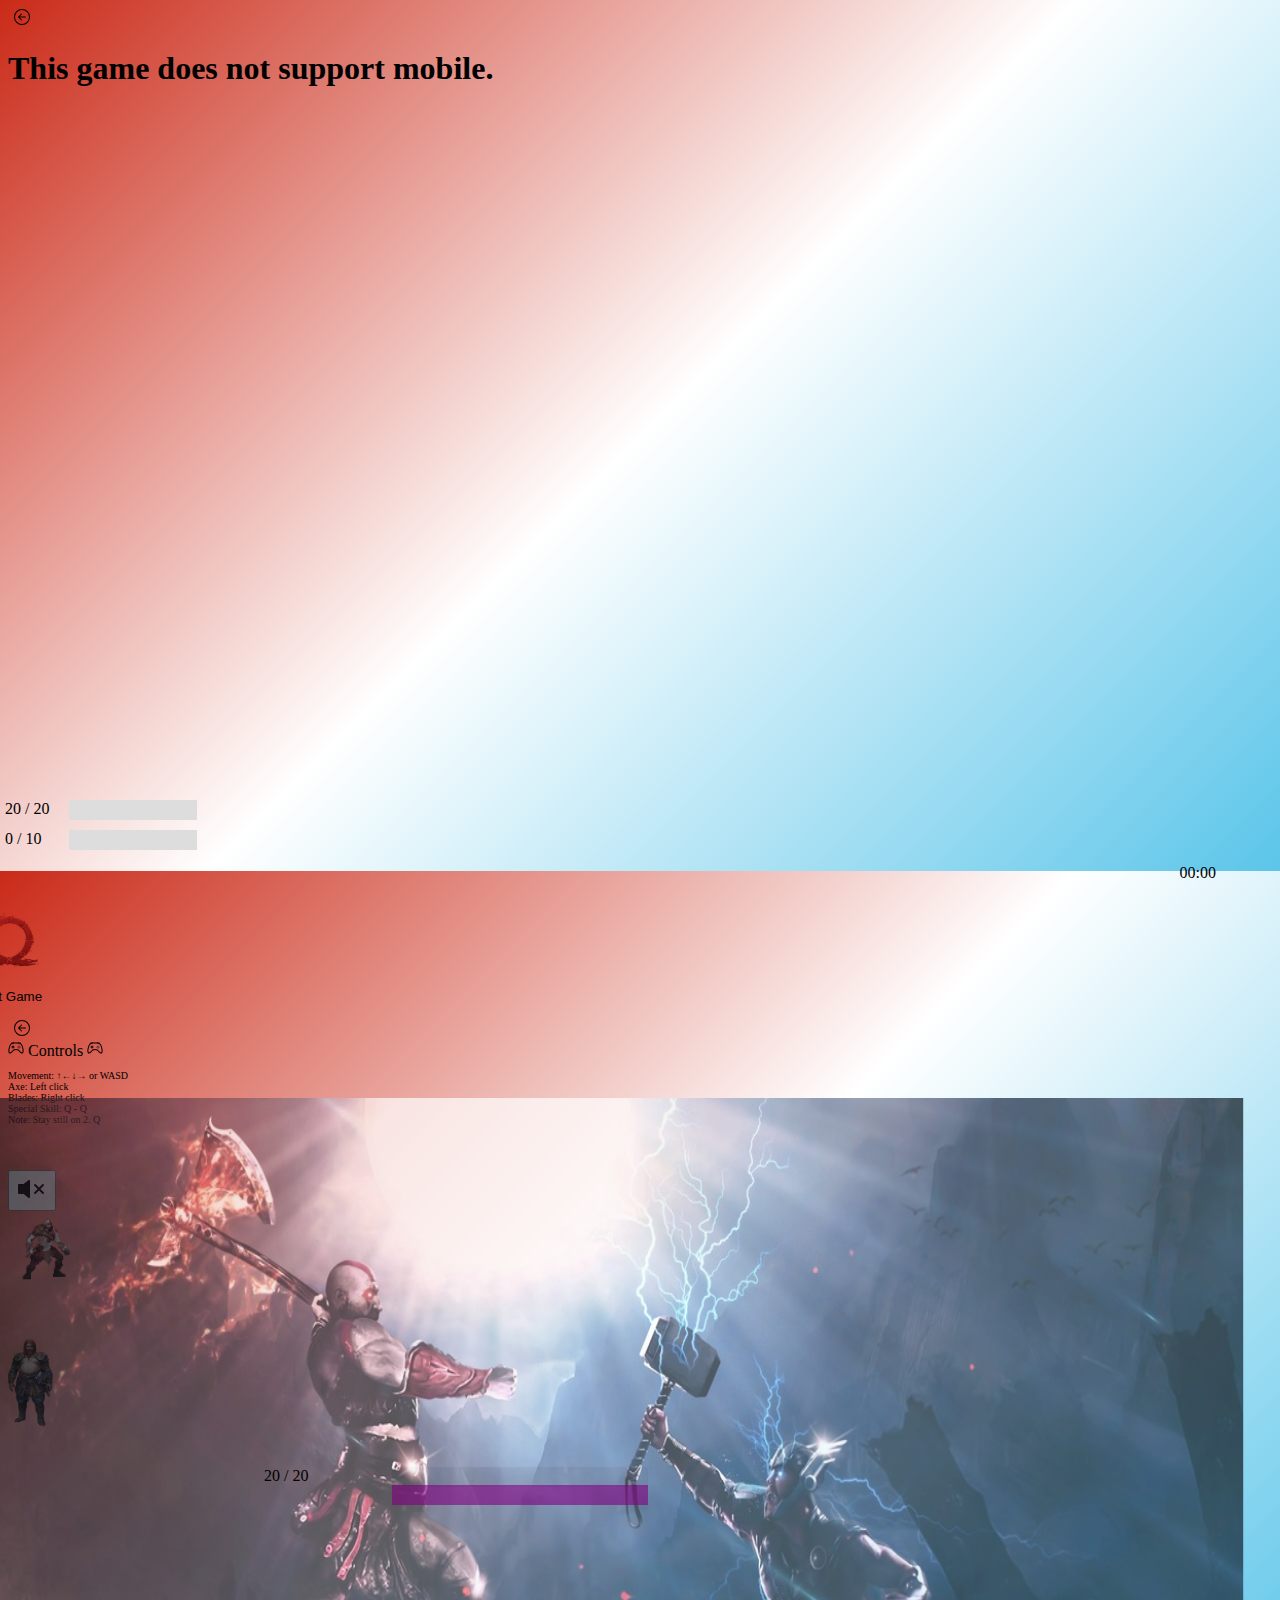
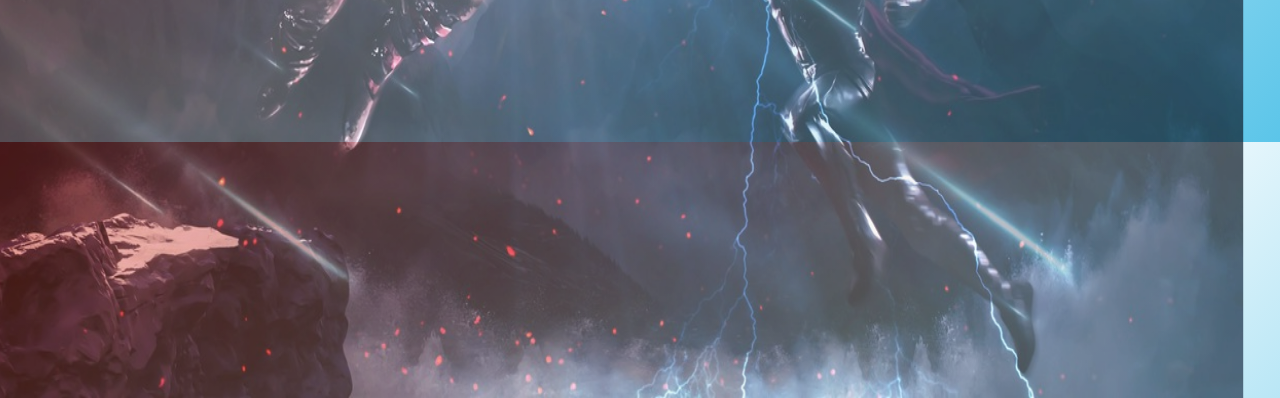
<file: game.html>
<!DOCTYPE html>

<head>
    <title>Selimhan Baltaş</title>
    <meta name="google-site-verification" content="Lzg8xUSxO_Tvqnr26CCyv9FV29tXwhBxyukXVU_Nmv8" />
    <link href="https://cdn.jsdelivr.net/npm/bootstrap@5.0.2/dist/css/bootstrap.min.css" rel="stylesheet"
        integrity="sha384-EVSTQN3/azprG1Anm3QDgpJLIm9Nao0Yz1ztcQTwFspd3yD65VohhpuuCOmLASjC" crossorigin="anonymous">
    <script src="https://cdn.jsdelivr.net/npm/bootstrap@5.0.2/dist/js/bootstrap.bundle.min.js"
        integrity="sha384-MrcW6ZMFYlzcLA8Nl+NtUVF0sA7MsXsP1UyJoMp4YLEuNSfAP+JcXn/tWtIaxVXM"
        crossorigin="anonymous"></script>
    <script src="/assets/js/game.js"></script>
    <link rel="stylesheet" href="assets/css/game.css">
</head>


<body id="mybody" onload="startGame()">
    <div class="d-lg-none d-inline-block position-relative " style="min-height: 100vh;">
        <button id="goBack2" class="position-absolute"
        style="top: 0; left: 0; background-color: transparent; border: none;">
        <svg xmlns="http://www.w3.org/2000/svg" width="16" height="16" fill="currentColor"
            class="bi bi-arrow-left-circle" viewBox="0 0 16 16">
            <path fill-rule="evenodd"
                d="M1 8a7 7 0 1 0 14 0A7 7 0 0 0 1 8zm15 0A8 8 0 1 1 0 8a8 8 0 0 1 16 0zm-4.5-.5a.5.5 0 0 1 0 1H5.707l2.147 2.146a.5.5 0 0 1-.708.708l-3-3a.5.5 0 0 1 0-.708l3-3a.5.5 0 1 1 .708.708L5.707 7.5H11.5z" />
        </svg>
    </button>
        <h1 class="mt-5">This game does not support mobile.</h1>
    </div>
    <div class="d-lg-inline d-none">
        <button id="startGameBtn" class="btn btn-primary ps-5 pe-5 position-absolute">
            <img src="game/gowicon.png" alt="">
            <p>Start Game</p>
        </button>
    
        <audio autoplay loop id="themeMusic" style="volume: 0.05">
            <source src="game/Rage of Sparta.mp3" type="audio/mpeg">
        </audio>
    
        </audio>
        <audio id="myAudio">
            <source src="" type="audio/mpeg">
        </audio>
        <audio id="myAudio2">
            <source src="" type="audio/mpeg">
        </audio>
        <audio id="myAudio3">
            <source src="" type="audio/mpeg">
        </audio>
        <audio id="myAudio4">
            <source src="" type="audio/mpeg">
        </audio>
        <section class="hero" id="home">
            <button id="goBack" class="position-absolute"
                style="top: 0; left: 0; background-color: transparent; border: none;">
                <svg xmlns="http://www.w3.org/2000/svg" width="16" height="16" fill="currentColor"
                    class="bi bi-arrow-left-circle" viewBox="0 0 16 16">
                    <path fill-rule="evenodd"
                        d="M1 8a7 7 0 1 0 14 0A7 7 0 0 0 1 8zm15 0A8 8 0 1 1 0 8a8 8 0 0 1 16 0zm-4.5-.5a.5.5 0 0 1 0 1H5.707l2.147 2.146a.5.5 0 0 1-.708.708l-3-3a.5.5 0 0 1 0-.708l3-3a.5.5 0 1 1 .708.708L5.707 7.5H11.5z" />
                </svg>
            </button>
            <div style="width: 10vw;" class="container inline-block position-absolute">
                <span>
                    <svg xmlns="http://www.w3.org/2000/svg" width="16" height="16" fill="currentColor"
                        class="bi bi-controller" viewBox="0 0 16 16">
                        <path
                            d="M11.5 6.027a.5.5 0 1 1-1 0 .5.5 0 0 1 1 0zm-1.5 1.5a.5.5 0 1 0 0-1 .5.5 0 0 0 0 1zm2.5-.5a.5.5 0 1 1-1 0 .5.5 0 0 1 1 0zm-1.5 1.5a.5.5 0 1 0 0-1 .5.5 0 0 0 0 1zm-6.5-3h1v1h1v1h-1v1h-1v-1h-1v-1h1v-1z" />
                        <path
                            d="M3.051 3.26a.5.5 0 0 1 .354-.613l1.932-.518a.5.5 0 0 1 .62.39c.655-.079 1.35-.117 2.043-.117.72 0 1.443.041 2.12.126a.5.5 0 0 1 .622-.399l1.932.518a.5.5 0 0 1 .306.729c.14.09.266.19.373.297.408.408.78 1.05 1.095 1.772.32.733.599 1.591.805 2.466.206.875.34 1.78.364 2.606.024.816-.059 1.602-.328 2.21a1.42 1.42 0 0 1-1.445.83c-.636-.067-1.115-.394-1.513-.773-.245-.232-.496-.526-.739-.808-.126-.148-.25-.292-.368-.423-.728-.804-1.597-1.527-3.224-1.527-1.627 0-2.496.723-3.224 1.527-.119.131-.242.275-.368.423-.243.282-.494.575-.739.808-.398.38-.877.706-1.513.773a1.42 1.42 0 0 1-1.445-.83c-.27-.608-.352-1.395-.329-2.21.024-.826.16-1.73.365-2.606.206-.875.486-1.733.805-2.466.315-.722.687-1.364 1.094-1.772a2.34 2.34 0 0 1 .433-.335.504.504 0 0 1-.028-.079zm2.036.412c-.877.185-1.469.443-1.733.708-.276.276-.587.783-.885 1.465a13.748 13.748 0 0 0-.748 2.295 12.351 12.351 0 0 0-.339 2.406c-.022.755.062 1.368.243 1.776a.42.42 0 0 0 .426.24c.327-.034.61-.199.929-.502.212-.202.4-.423.615-.674.133-.156.276-.323.44-.504C4.861 9.969 5.978 9.027 8 9.027s3.139.942 3.965 1.855c.164.181.307.348.44.504.214.251.403.472.615.674.318.303.601.468.929.503a.42.42 0 0 0 .426-.241c.18-.408.265-1.02.243-1.776a12.354 12.354 0 0 0-.339-2.406 13.753 13.753 0 0 0-.748-2.295c-.298-.682-.61-1.19-.885-1.465-.264-.265-.856-.523-1.733-.708-.85-.179-1.877-.27-2.913-.27-1.036 0-2.063.091-2.913.27z" />
                    </svg>
                    Controls
                    <svg xmlns="http://www.w3.org/2000/svg" width="16" height="16" fill="currentColor"
                        class="bi bi-controller" viewBox="0 0 16 16">
                        <path
                            d="M11.5 6.027a.5.5 0 1 1-1 0 .5.5 0 0 1 1 0zm-1.5 1.5a.5.5 0 1 0 0-1 .5.5 0 0 0 0 1zm2.5-.5a.5.5 0 1 1-1 0 .5.5 0 0 1 1 0zm-1.5 1.5a.5.5 0 1 0 0-1 .5.5 0 0 0 0 1zm-6.5-3h1v1h1v1h-1v1h-1v-1h-1v-1h1v-1z" />
                        <path
                            d="M3.051 3.26a.5.5 0 0 1 .354-.613l1.932-.518a.5.5 0 0 1 .62.39c.655-.079 1.35-.117 2.043-.117.72 0 1.443.041 2.12.126a.5.5 0 0 1 .622-.399l1.932.518a.5.5 0 0 1 .306.729c.14.09.266.19.373.297.408.408.78 1.05 1.095 1.772.32.733.599 1.591.805 2.466.206.875.34 1.78.364 2.606.024.816-.059 1.602-.328 2.21a1.42 1.42 0 0 1-1.445.83c-.636-.067-1.115-.394-1.513-.773-.245-.232-.496-.526-.739-.808-.126-.148-.25-.292-.368-.423-.728-.804-1.597-1.527-3.224-1.527-1.627 0-2.496.723-3.224 1.527-.119.131-.242.275-.368.423-.243.282-.494.575-.739.808-.398.38-.877.706-1.513.773a1.42 1.42 0 0 1-1.445-.83c-.27-.608-.352-1.395-.329-2.21.024-.826.16-1.73.365-2.606.206-.875.486-1.733.805-2.466.315-.722.687-1.364 1.094-1.772a2.34 2.34 0 0 1 .433-.335.504.504 0 0 1-.028-.079zm2.036.412c-.877.185-1.469.443-1.733.708-.276.276-.587.783-.885 1.465a13.748 13.748 0 0 0-.748 2.295 12.351 12.351 0 0 0-.339 2.406c-.022.755.062 1.368.243 1.776a.42.42 0 0 0 .426.24c.327-.034.61-.199.929-.502.212-.202.4-.423.615-.674.133-.156.276-.323.44-.504C4.861 9.969 5.978 9.027 8 9.027s3.139.942 3.965 1.855c.164.181.307.348.44.504.214.251.403.472.615.674.318.303.601.468.929.503a.42.42 0 0 0 .426-.241c.18-.408.265-1.02.243-1.776a12.354 12.354 0 0 0-.339-2.406 13.753 13.753 0 0 0-.748-2.295c-.298-.682-.61-1.19-.885-1.465-.264-.265-.856-.523-1.733-.708-.85-.179-1.877-.27-2.913-.27-1.036 0-2.063.091-2.913.27z" />
                    </svg>
                </span>
                <p style="font-size: 10px;">
                    Movement: ↑←↓→ or WASD <br>
                    Axe: Left click<br>
                    Blades: Right click <br>
                    Special Skill: Q - Q <br>
                    Note: Stay still on 2. Q
                </p>
    
            </div>
    
            <div id="gamespace" class="container-fluid gamespace p-5 position-relative">
                <img id="mybg" src="game/arena.png" alt="">
                <button id="muteButton" class="btn position-absolute">
                    <svg xmlns="http://www.w3.org/2000/svg" width="32" height="32" fill="currentColor"
                        class="bi bi-volume-mute-fill" viewBox="0 0 16 16">
                        <path
                            d="M6.717 3.55A.5.5 0 0 1 7 4v8a.5.5 0 0 1-.812.39L3.825 10.5H1.5A.5.5 0 0 1 1 10V6a.5.5 0 0 1 .5-.5h2.325l2.363-1.89a.5.5 0 0 1 .529-.06zm7.137 2.096a.5.5 0 0 1 0 .708L12.207 8l1.647 1.646a.5.5 0 0 1-.708.708L11.5 8.707l-1.646 1.647a.5.5 0 0 1-.708-.708L10.793 8 9.146 6.354a.5.5 0 1 1 .708-.708L11.5 7.293l1.646-1.647a.5.5 0 0 1 .708 0z" />
                    </svg>
                </button>
                <button id="unMuteButton" class="btn position-absolute">
                    <svg xmlns="http://www.w3.org/2000/svg" width="32" height="32" fill="currentColor"
                        class="bi bi-volume-up-fill" viewBox="0 0 16 16">
                        <path
                            d="M11.536 14.01A8.473 8.473 0 0 0 14.026 8a8.473 8.473 0 0 0-2.49-6.01l-.708.707A7.476 7.476 0 0 1 13.025 8c0 2.071-.84 3.946-2.197 5.303l.708.707z" />
                        <path
                            d="M10.121 12.596A6.48 6.48 0 0 0 12.025 8a6.48 6.48 0 0 0-1.904-4.596l-.707.707A5.483 5.483 0 0 1 11.025 8a5.483 5.483 0 0 1-1.61 3.89l.706.706z" />
                        <path
                            d="M8.707 11.182A4.486 4.486 0 0 0 10.025 8a4.486 4.486 0 0 0-1.318-3.182L8 5.525A3.489 3.489 0 0 1 9.025 8 3.49 3.49 0 0 1 8 10.475l.707.707zM6.717 3.55A.5.5 0 0 1 7 4v8a.5.5 0 0 1-.812.39L3.825 10.5H1.5A.5.5 0 0 1 1 10V6a.5.5 0 0 1 .5-.5h2.325l2.363-1.89a.5.5 0 0 1 .529-.06z" />
                    </svg>
                </button>
                <div id="character" class="character position-absolute inline-block">
    
                    <img id="kratos" src="game/kratosR.png" alt="">
                    <img id="axe" src="game/axeR.png" alt="">
                    <img id="boc" src="game/bocR.png" alt="">
                    <img id="boo" src="game/boo.png" alt="">
                </div>
                <div id="enemy" class="enemy position-absolute inline-block">
                    <img id="thor" src="game/thor 100x197.png" alt="">
                    <img id="mjolnir" src="game/mjolnir.png" alt="">
                </div>
    
                <div id="timer">00:00</div>
    
                <div class="top-panel">
                    <div class="progress position-relative" role="progressbar" aria-label="Basic example" aria-valuenow="100"
                        aria-valuemin="0" aria-valuemax="100" style="width: 20vw; margin: auto">
                        <div class="inline position-absolute" style="left: 50%; transform: translateX(-50%);" id="score">x/x</div>
                        <div id="thorHPprogressBar" class="progress-bar" style="width: 100%"></div>
                    </div>
                    <div id="damage"></div>
                </div>
    
                <div id="character-info">
                    <div id="kratosHPbar" class="progress position-relative" role="progressbar" aria-label="Basic example" aria-valuenow="100"
                    aria-valuemin="0" aria-valuemax="100" style="width: 10vw; margin: auto;">
                        <div class="inline position-absolute" style="left: 50%; transform: translateX(-50%);" id="kratosHP">x/x</div>
                        <div id="kratosHPprogressBar" class="progress-bar" style="width: 100%"></div>
                    </div>
                    <div id="kratosRageBar" class="progress position-relative" role="progressbar" aria-label="Basic example" aria-valuenow="100"
                    aria-valuemin="0" aria-valuemax="100" style="width: 10vw; margin: auto; margin-top: 10px">
                        <div class="inline position-absolute" style="left: 50%; transform: translateX(-50%);" id="kratosRage">x/x</div>
                        <div id="kratosRageProgressBar" class="progress-bar" style="width: 100%"></div>
                    </div>
                </div>
                <!-- <div id="coordinats"></div> -->
            </div>
            <button id="playAgain" class="btn btn-primary ps-5 pe-5 position-absolute">
                <img src="game/gowicon.png" alt="">
                <p>Play Again</p>
            </button>
    
    </div>
    
    </section>
    <style>
        #coordinats{
            position: absolute;
            top: 0;
        }
    </style>


</body>

</html>
</file>
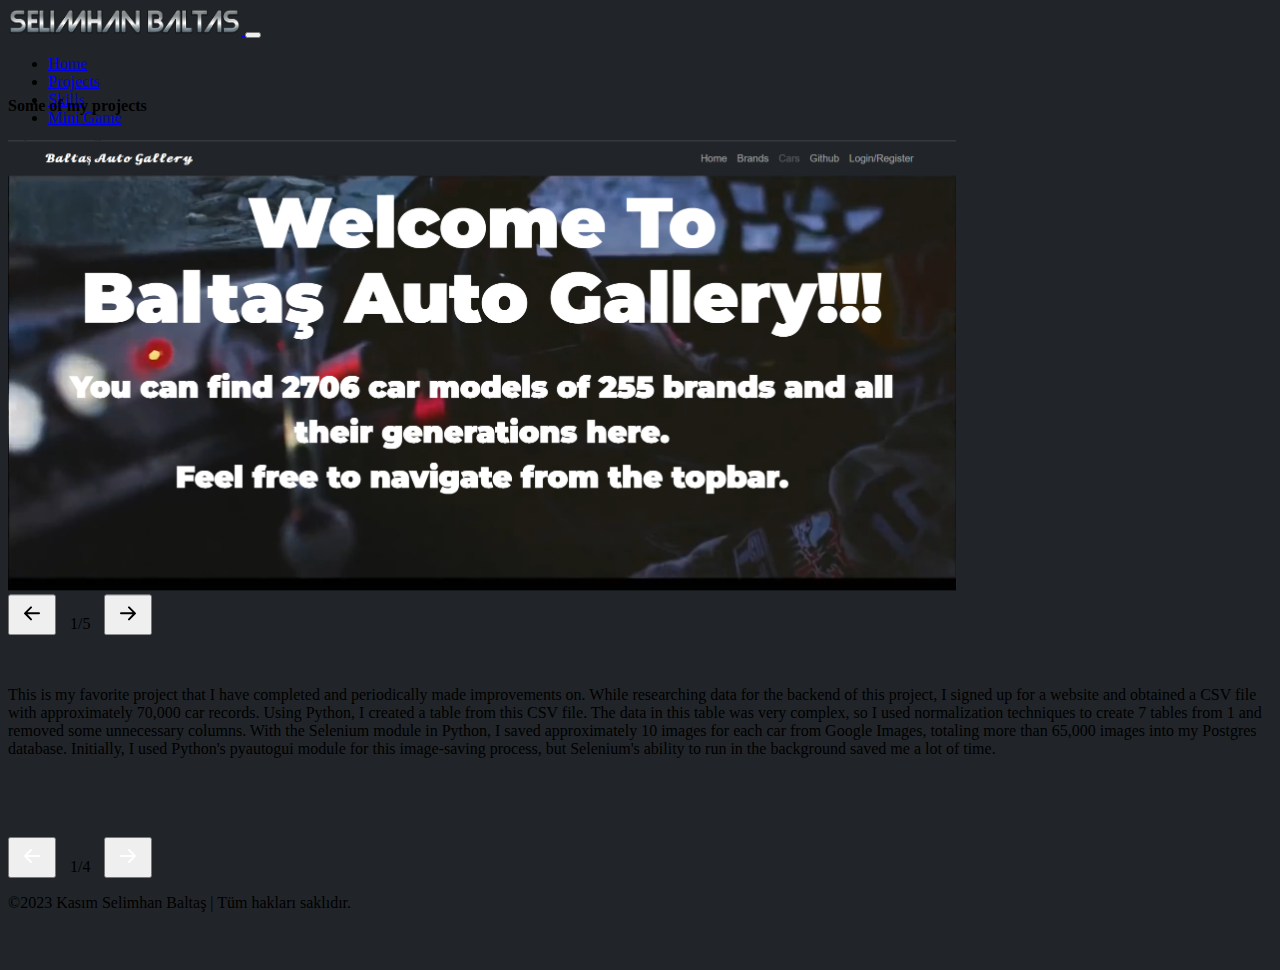
<file: projects.html>
<!DOCTYPE html>

<head>
    <title>Selimhan Baltaş Projects</title>
    <meta name="google-site-verification" content="Lzg8xUSxO_Tvqnr26CCyv9FV29tXwhBxyukXVU_Nmv8" />
    <link href="https://cdn.jsdelivr.net/npm/bootstrap@5.0.2/dist/css/bootstrap.min.css" rel="stylesheet" integrity="sha384-EVSTQN3/azprG1Anm3QDgpJLIm9Nao0Yz1ztcQTwFspd3yD65VohhpuuCOmLASjC" crossorigin="anonymous">
    <script src="https://cdn.jsdelivr.net/npm/bootstrap@5.0.2/dist/js/bootstrap.bundle.min.js" integrity="sha384-MrcW6ZMFYlzcLA8Nl+NtUVF0sA7MsXsP1UyJoMp4YLEuNSfAP+JcXn/tWtIaxVXM" crossorigin="anonymous"></script>
    <script src="assets/js/components.js"></script>
    <script src="assets/js/projects.js" type="module"></script>
    
</head>

<style>
    body{
        background-color: #212529;
    }
    .navbar {
        height: 7.5vh;
        background-color: #212529;
    }
    .nav-item img {
        height: 4vh;
    }
    footer{
        height: 7.5vh;
    }
</style>
<body>

    <div id="myNav" class="fade-in"></div>

    <section class="projectscontainer text-light text-center position-relative fade-in" style="min-height: 85vh;">
        <h4>Some of my projects</h4>
        <h5 id="project-name"></h5>

        <div id="project-container" class="project-container row d-flex justify-content-center pt-5 m-0">

            <div class="pr col-xl-6 col-md-12">
                <div class="image-container" style="transform: translateY(-7%);">
                    <img class="img-fluid" src="" alt="" id="project-image" style="max-height: 50vh;">
                    <div id="btn-click" class=" my-3 d-flex justify-content-center">
                        <button id="image-prev-btn" class="btn btn-primary bg-dark">
                            <svg xmlns="http://www.w3.org/2000/svg" width="32" height="32" fill="currentColor" class="bi bi-arrow-left-short" viewBox="0 0 16 16">
                                <path fill-rule="evenodd" d="M12 8a.5.5 0 0 1-.5.5H5.707l2.147 2.146a.5.5 0 0 1-.708.708l-3-3a.5.5 0 0 1 0-.708l3-3a.5.5 0 1 1 .708.708L5.707 7.5H11.5a.5.5 0 0 1 .5.5z"/>
                            </svg>
                        </button>
                        <span style="margin-top: auto; margin-bottom: auto; padding: 0 10px;" id="image-info">x / x</span>
                        
                        <button id="image-next-btn" class="btn btn-primary bg-dark">
                            <svg xmlns="http://www.w3.org/2000/svg" width="32" height="32" fill="currentColor" class="bi bi-arrow-right-short" viewBox="0 0 16 16">
                                <path fill-rule="evenodd" d="M4 8a.5.5 0 0 1 .5-.5h5.793L8.146 5.354a.5.5 0 1 1 .708-.708l3 3a.5.5 0 0 1 0 .708l-3 3a.5.5 0 0 1-.708-.708L10.293 8.5H4.5A.5.5 0 0 1 4 8z"/>
                            </svg> 
                        </button>
                    </div>
                    
                </div>    
            </div>     
            
            <div class="pl col-xl-4 col-md-10 text-light pe-1 ms-5" style="padding-bottom: 5%;">
                <p  id="project-description"></p>
                <a  id="project-github" href=""></a>

            </div>
            
        </div>
        <div class="project-navigation my-3 d-flex justify-content-center col-12">
            <button id="prev-btn" class="btn btn-primary bg-dark">
                <svg xmlns="http://www.w3.org/2000/svg" width="32" height="32" fill="white" class="bi bi-arrow-left-short" viewBox="0 0 16 16">
                    <path fill-rule="evenodd" d="M12 8a.5.5 0 0 1-.5.5H5.707l2.147 2.146a.5.5 0 0 1-.708.708l-3-3a.5.5 0 0 1 0-.708l3-3a.5.5 0 1 1 .708.708L5.707 7.5H11.5a.5.5 0 0 1 .5.5z"/>
                </svg>
            </button>
            <p style="display: inline; margin-top: auto; margin-bottom: auto; padding: 0 10px;" id="project-number"></p>
            <button id="next-btn" class="btn btn-primary bg-dark">
                <svg xmlns="http://www.w3.org/2000/svg" width="32" height="32" fill="white" class="bi bi-arrow-right-short" viewBox="0 0 16 16">
                    <path fill-rule="evenodd" d="M4 8a.5.5 0 0 1 .5-.5h5.793L8.146 5.354a.5.5 0 1 1 .708-.708l3 3a.5.5 0 0 1 0 .708l-3 3a.5.5 0 0 1-.708-.708L10.293 8.5H4.5A.5.5 0 0 1 4 8z"/>
                </svg> 
            </button>
        </div>
    </section>


    <footer class="footer">
        <p class="text-muted ms-5">©2023 Kasım Selimhan Baltaş | Tüm hakları saklıdır.</p>
    </footer>

</body>

</html>

<style scoped>

    .hero {
        height: 5vh;
    }

    #project-description{
        display: block;
        text-align: left;
    }
    .fade-in {
    animation: fadeIn 1s;
    -webkit-animation: fadeIn 1s;
    }

    @keyframes fadeIn {
    0% { opacity: 0; }
    100% { opacity: 1; }
    }

</style>
</file>
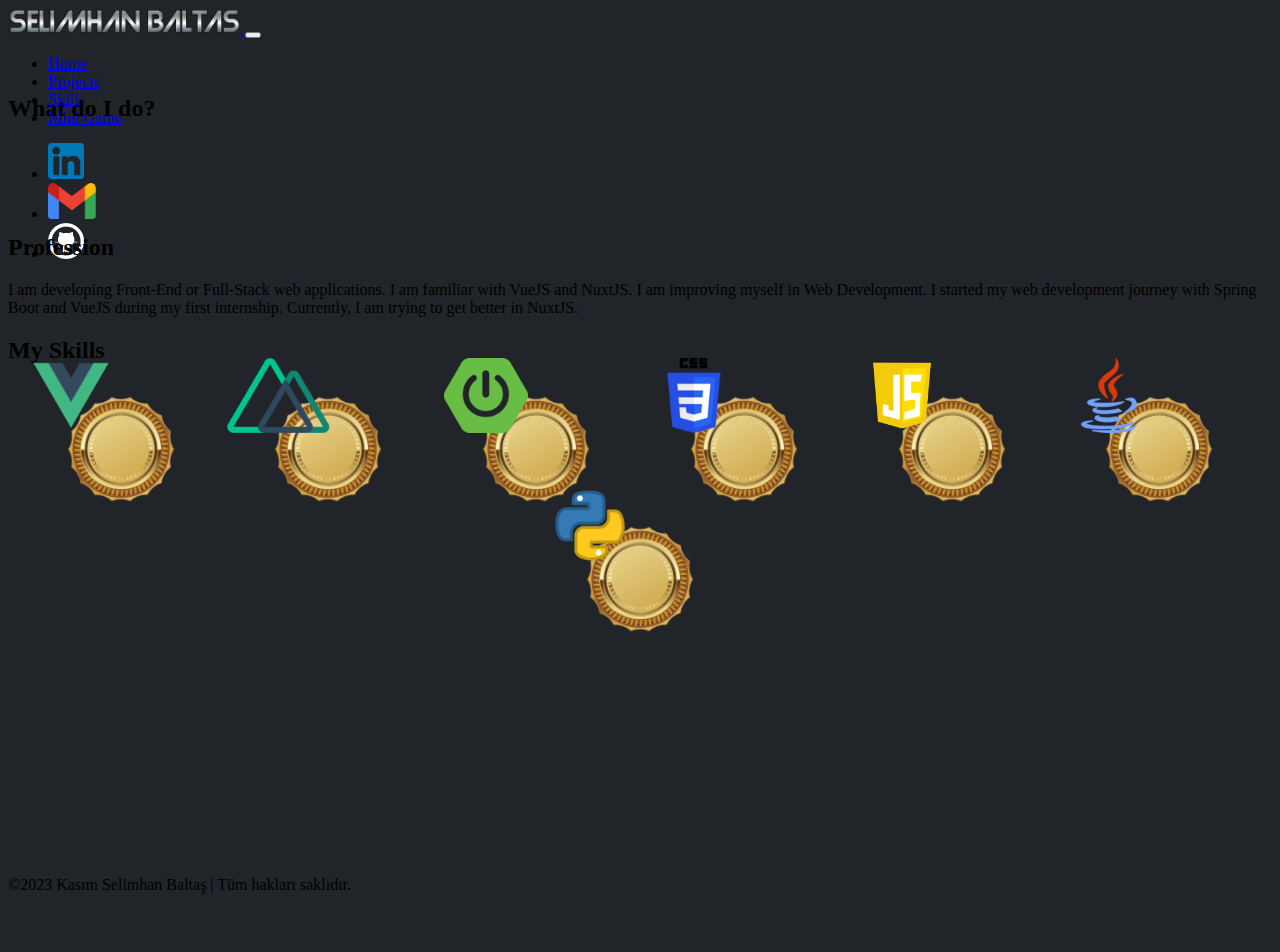
<file: skills.html>
<!DOCTYPE html>

<head>
    <title>Selimhan Baltaş</title>
    <meta name="google-site-verification" content="Lzg8xUSxO_Tvqnr26CCyv9FV29tXwhBxyukXVU_Nmv8" />
    <link href="https://cdn.jsdelivr.net/npm/bootstrap@5.0.2/dist/css/bootstrap.min.css" rel="stylesheet"
        integrity="sha384-EVSTQN3/azprG1Anm3QDgpJLIm9Nao0Yz1ztcQTwFspd3yD65VohhpuuCOmLASjC" crossorigin="anonymous">
    <script src="https://cdn.jsdelivr.net/npm/bootstrap@5.0.2/dist/js/bootstrap.bundle.min.js"
        integrity="sha384-MrcW6ZMFYlzcLA8Nl+NtUVF0sA7MsXsP1UyJoMp4YLEuNSfAP+JcXn/tWtIaxVXM"
        crossorigin="anonymous"></script>
    <script src="assets/js/main.js" type="module"></script>
    <script src="assets/js/skills.js" type="module"></script>

</head>
<style>
    body {
        background-color: #212529;
    }

    .navbar {
        height: 7.5vh;
        background-color: #212529;
    }

    .nav-item img {
        height: 4vh;
    }

    footer {
        height: 7.5vh;
    }

    .skills {
        display: flex;
        justify-content: space-evenly;
        flex-wrap: wrap;
    }

    .skillc {
        padding: 0 40px;
    }

    .skill {
        width: 100px;
        height: 110px;
        position: relative;
        padding: 0 5px;
        margin: 10px 0;
        transition: transform .5s;
    }

    .skill:hover {
        transform: rotate(360deg);
    }

    .skillImage {
        max-height: 75px;
        padding: 10px;
        padding-bottom: 30px;
        top: 50%;
        left: 50%;
        transform: translateX(-50%) translateY(-40%);
    }

    .myBadge {
        position: absolute;
        width: 100%;
        top: 50%;
        left: 50%;
        transform: translateX(-50%) translateY(-50%);
    }

    .fade-in {
        animation: fadeIn 1s;
        -webkit-animation: fadeIn 1s;
    }

    @keyframes fadeIn {
        0% {
            opacity: 0;
        }

        100% {
            opacity: 1;
        }
    }
</style>

<body>
    <header>
        <nav id="myNav" class="fade-in"></nav>
    </header>

    <section class="about text-light text-center fade-in" id="about" style="min-height: 85vh;">
        <h2>What do I do?</h2>
        <div class="row m-0" style="padding: 8vh 0 0 0; margin-right: 0px;">
            <div class="col-xl-5 ps-5 col-md-12 ">
                <h2>Profession</h2>
                <p class="pt-3">I am developing Front-End or Full-Stack web applications. I am familiar with VueJS and
                    NuxtJS.
                    I am improving myself in Web Development. I started my web development journey with Spring Boot and
                    VueJS during my first internship.

                    Currently, I am trying to get better in NuxtJS.

                </p>
            </div>
            <div class="skillscontainer col-xl-7 col-md-12">
                <h2 style="width: 100%;">My Skills</h2>

                <div class="skills" id="skills">
                </div>
            </div>
        </div>

    </section>

    <footer class="footer">
        <p class="text-muted ms-5">©2023 Kasım Selimhan Baltaş | Tüm hakları saklıdır.</p>
    </footer>


</body>

</html>

<style scoped>
    .hero {
        height: auto;
    }
</style>
</file>
<file: assets/css/game.css>
body{
    background: linear-gradient(135deg, #ca2a18, #ffffff, #5bc5e9);
    transition: background 1s;
    height: 95vh;
}
img{
    pointer-events: none;
}
.gamespace{
    margin-top: 5vh;
    height: 85vh;
    width: 80vw;
    user-select: none;
}
.character{
    width: 6vw;
    height: 10vw;
    top: 40%;
    left: 20%;
    transition: all 0s ease;
}
.character img{
    width: 100%;
}
.enemy{
    width: 3.5vw;
    height: 10vw;
    top: 40%;
    left: 80%;
}
.enemy img{
    width: 100%;
}
#mjolnir{
    width: 3vw;
    transform: translateX(-100%) translateY(50%);
    visibility: hidden;
    position: absolute;
}


#boc{
    width: 3vw;
    transform: translateX(-100%) translateY(50%);
    visibility: hidden;
    position: absolute;
    transition: all .08s cubic-bezier(.39,0,1,-0.17);
}

#boo{
    width: 3vw;
    transform: translateX(-70%) translateY(-10%) rotate(90deg);
    position: absolute;
    visibility: hidden;
    transition: all .1s linear;
}
#boc.animateL {
  visibility: visible;
  transform: translateX(-600%);
}
#boc.animateR {
  visibility: visible;
  transform: translateX(300%) ;
}
#axe{
    width: 2vw;
    transform: translateX(-100%);
    visibility: hidden;
    position: absolute;
    transition: all .3s cubic-bezier(.39,0,1,-0.17);
}
#axe.animateL {
  visibility: visible;
  transform: translateX(-1600%) rotate(-720deg);
}
#axe.animateR {
  visibility: visible;
  transform: translateX(1200%) rotate(720deg);
}

#score{
    z-index: 9;
}
#timer{
    position: absolute;
    bottom: 2%;
    right: 5%;
}
#mybg{
    width: 100%;
    height: 100%;
    position: absolute;
    opacity: 0.7;
    transform: translateX(-3.5%) translateY(-8%);
}
.progress {
  height: 20px;
  background-color: #ddd;
}

.top-panel .progress-bar {
  height: 100%;
  background-color: purple;
  width: 100%;
  opacity: 0.6;
}
#damage{
    text-align: center;
    color: green;
    font-weight: bold;
}
#damage p{
    margin: 0;
    opacity: 1;
}
#playAgain{
    bottom: 40%;
    left: 50%;
    transform: translateX(-50%);
    color: black;
    background-color: transparent;
    border: none;
    display: none;
}
#playAgain img{
    width: 5vw;
}
#startGameBtn{
    bottom: 40%;
    left: 50%;
    transform: translateX(-50%);
    color: black;
    background-color: transparent;
    border: none;
    opacity: 1;
    z-index: 99;
}
#startGameBtn img{
    width: 5vw;
}
#muteButton{
    top: 0;
    right: 0;
}
#unMuteButton{
    top: 0;
    right: 0;
    display: none;
}
#controls {
    position: absolute;
    top: 0;
    left: 0;
}
#character-info{
    position: absolute;
    padding: 5px;
    bottom: 5%;
    left: 5%;
    display: inline-block;
}
#character-info .progress-bar{
    background-color: rgb(72, 176, 72);
}
#kratosRageBar{
    margin: 50px;
}
#kratosRageBar .progress-bar{
    background-color: red;
}
</file>
